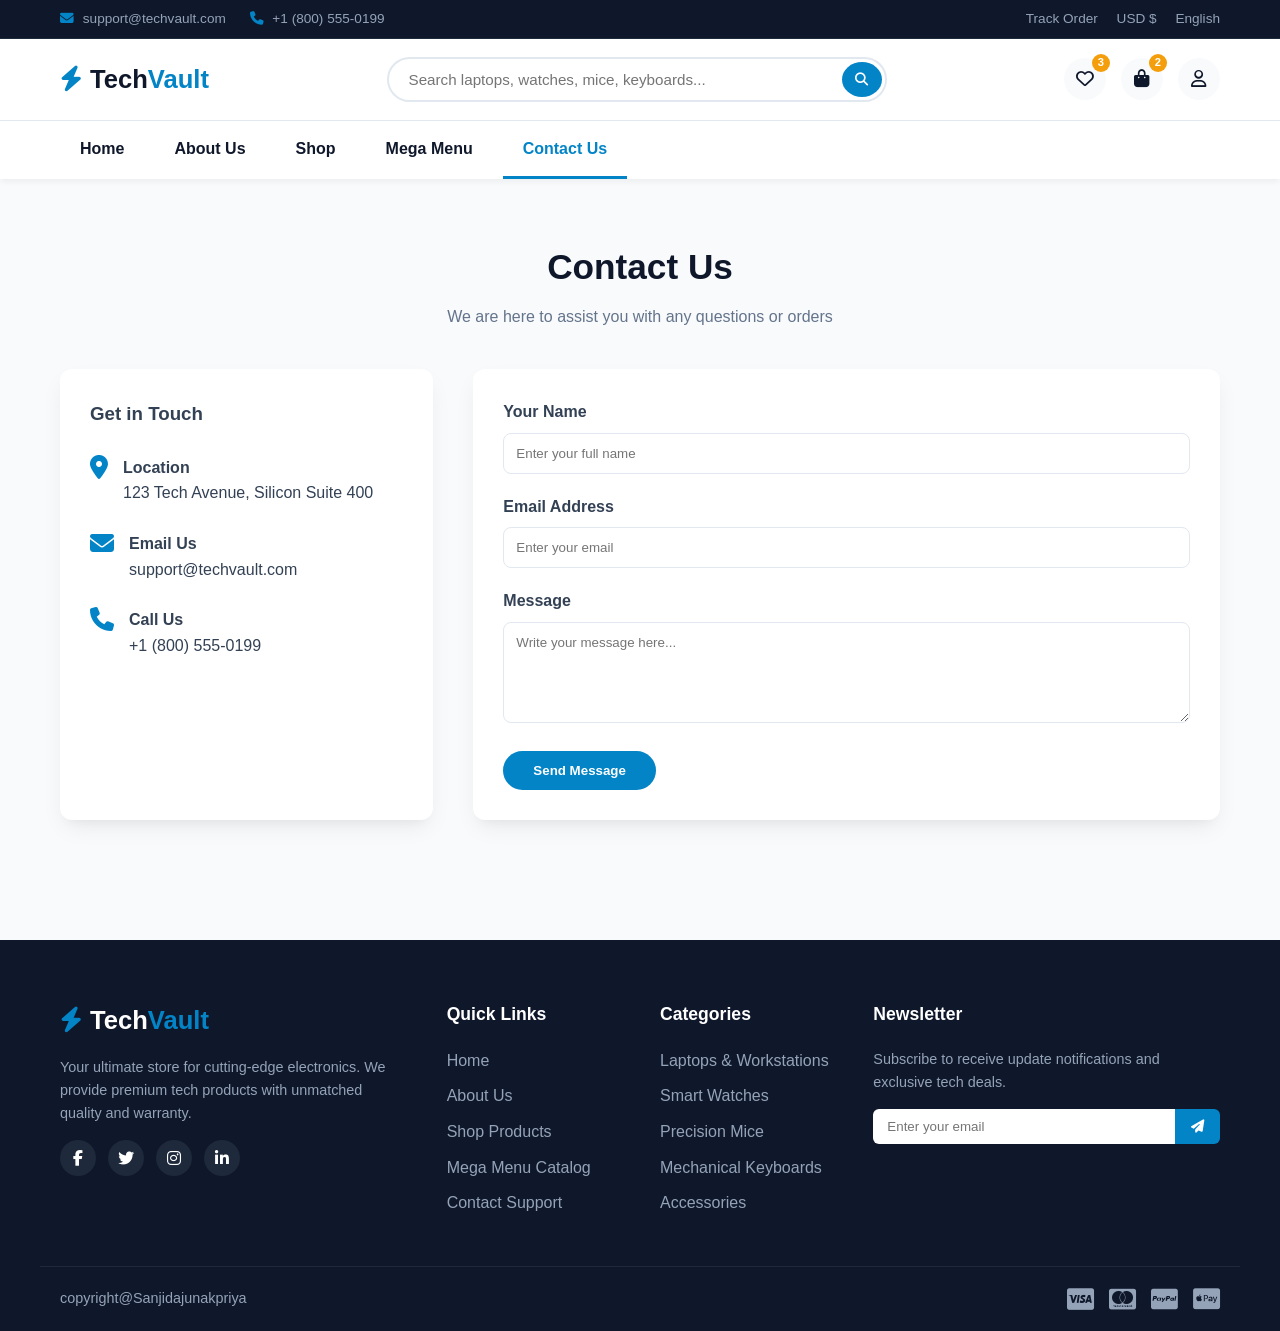
<file: contact.html>
<!DOCTYPE html>
<html lang="en">
<head>
    
    <meta charset="UTF-8">
    <meta name="viewport" content="width=device-width, initial-scale=1.0">
    <title>TechVault - Premium Electronics Shop</title>
    <link href="https://cdnjs.cloudflare.com/ajax/libs/font-awesome/6.4.0/css/all.min.css" rel="stylesheet">
    <link rel="stylesheet" href="style.css">

</head>
<body>
    
    <!-- Top Bar -->
    <div class="top-bar">
        <div class="container top-bar-content">
            <div class="top-info">
                <span><i class="fa-solid fa-envelope"></i> support@techvault.com</span>
                <span><i class="fa-solid fa-phone"></i> +1 (800) 555-0199</span>
            </div>
            <div class="top-links">
                <a href="#">Track Order</a>
                <a href="#">USD $</a>
                <a href="#">English</a>
            </div>
        </div>
    </div>

    <!-- Main Header -->
    <header class="site-header">
        <div class="container header-inner">
            <a href="index.html" class="logo">
                <i class="fa-solid fa-bolt logo-icon"></i>
                <span class="logo-text">Tech<span>Vault</span></span>
            </a>
            
            <div class="search-bar">
                <input type="text" placeholder="Search laptops, watches, mice, keyboards...">
                <button type="submit"><i class="fa-solid fa-magnifying-glass"></i></button>
            </div>

            <div class="header-actions">
                <a href="#" class="action-btn" title="Wishlist">
                    <i class="fa-regular fa-heart"></i>
                    <span class="badge">3</span>
                </a>
                <a href="#" class="action-btn" title="Cart">
                    <i class="fa-solid fa-bag-shopping"></i>
                    <span class="badge">2</span>
                </a>
                <a href="#" class="action-btn" title="Account">
                    <i class="fa-regular fa-user"></i>
                </a>
            </div>
        </div>
    </header>

    <!-- Navigation Bar -->
    <nav class="main-nav">
        <div class="container">
            <ul class="nav-menu">
                <li><a href="index.html" >Home</a></li>
<li><a href="about.html" >About Us</a></li>
<li><a href="shop.html" >Shop</a></li>
<li><a href="mega-menu.html" >Mega Menu</a></li>
<li><a href="contact.html" class="active">Contact Us</a></li>

            </ul>
        </div>
    </nav>


    <section class="section">
        <div class="container">
            <div class="section-title">
                <h2>Contact Us</h2>
                <p>We are here to assist you with any questions or orders</p>
            </div>

            <div class="contact-grid">
                <div class="contact-info-card">
                    <h3>Get in Touch</h3>
                    <br>
                    <div class="info-item">
                        <i class="fa-solid fa-location-dot"></i>
                        <div>
                            <strong>Location</strong>
                            <p>123 Tech Avenue, Silicon Suite 400</p>
                        </div>
                    </div>
                    <div class="info-item">
                        <i class="fa-solid fa-envelope"></i>
                        <div>
                            <strong>Email Us</strong>
                            <p>support@techvault.com</p>
                        </div>
                    </div>
                    <div class="info-item">
                        <i class="fa-solid fa-phone"></i>
                        <div>
                            <strong>Call Us</strong>
                            <p>+1 (800) 555-0199</p>
                        </div>
                    </div>
                </div>

                <form class="contact-form" onsubmit="event.preventDefault(); alert('Thank you! Your message has been sent.');">
                    <div class="form-group">
                        <label>Your Name</label>
                        <input type="text" placeholder="Enter your full name" required>
                    </div>
                    <div class="form-group">
                        <label>Email Address</label>
                        <input type="email" placeholder="Enter your email" required>
                    </div>
                    <div class="form-group">
                        <label>Message</label>
                        <textarea rows="5" placeholder="Write your message here..." required></textarea>
                    </div>
                    <button type="submit" class="btn btn-primary">Send Message</button>
                </form>
            </div>
        </div>
    </section>

    
    <!-- Footer -->
    <footer class="site-footer">
        <div class="container footer-top">
            <div class="footer-col">
                <a href="index.html" class="logo text-white">
                    <i class="fa-solid fa-bolt logo-icon"></i>
                    <span class="logo-text">Tech<span>Vault</span></span>
                </a>
                <p>Your ultimate store for cutting-edge electronics. We provide premium tech products with unmatched quality and warranty.</p>
                <div class="social-links">
                    <a href="#"><i class="fa-brands fa-facebook-f"></i></a>
                    <a href="#"><i class="fa-brands fa-twitter"></i></a>
                    <a href="#"><i class="fa-brands fa-instagram"></i></a>
                    <a href="#"><i class="fa-brands fa-linkedin-in"></i></a>
                </div>
            </div>
            <div class="footer-col">
                <h3>Quick Links</h3>
                <ul>
                    <li><a href="index.html">Home</a></li>
                    <li><a href="about.html">About Us</a></li>
                    <li><a href="shop.html">Shop Products</a></li>
                    <li><a href="mega-menu.html">Mega Menu Catalog</a></li>
                    <li><a href="contact.html">Contact Support</a></li>
                </ul>
            </div>
            <div class="footer-col">
                <h3>Categories</h3>
                <ul>
                    <li><a href="shop.html">Laptops & Workstations</a></li>
                    <li><a href="shop.html">Smart Watches</a></li>
                    <li><a href="shop.html">Precision Mice</a></li>
                    <li><a href="shop.html">Mechanical Keyboards</a></li>
                    <li><a href="shop.html">Accessories</a></li>
                </ul>
            </div>
            <div class="footer-col">
                <h3>Newsletter</h3>
                <p>Subscribe to receive update notifications and exclusive tech deals.</p>
                <form class="newsletter-form" onsubmit="event.preventDefault(); alert('Subscribed successfully!');">
                    <input type="email" placeholder="Enter your email" required>
                    <button type="submit"><i class="fa-solid fa-paper-plane"></i></button>
                </form>
            </div>
        </div>
        <div class="footer-bottom">
            <div class="container footer-bottom-inner">
                <p>copyright@Sanjidajunakpriya</p>
                <div class="payment-icons">
                    <i class="fa-brands fa-cc-visa"></i>
                    <i class="fa-brands fa-cc-mastercard"></i>
                    <i class="fa-brands fa-cc-paypal"></i>
                    <i class="fa-brands fa-cc-apple-pay"></i>
                </div>
            </div>
        </div>
    </footer>

</body>
</html>
</file>
<file: style.css>
/* TechVault E-Commerce Master Stylesheet */
:root {
    --primary: #0284c7;
    --primary-dark: #0369a1;
    --secondary: #0f172a;
    --accent: #f59e0b;
    --text-main: #334155;
    --text-muted: #64748b;
    --bg-light: #f8fafc;
    --card-bg: #ffffff;
    --border-color: #e2e8f0;
    --shadow: 0 10px 25px -5px rgba(0, 0, 0, 0.08), 0 8px 10px -6px rgba(0, 0, 0, 0.04);
    --radius: 12px;
}

* {
    margin: 0;
    padding: 0;
    box-sizing: border-box;
    font-family: 'Segoe UI', Tahoma, Geneva, Verdana, sans-serif;
}

body {
    background-color: var(--bg-light);
    color: var(--text-main);
    line-height: 1.6;
}

a {
    text-decoration: none;
    color: inherit;
    transition: all 0.2s ease;
}

ul {
    list-style: none;
}

.container {
    max-width: 1200px;
    margin: 0 auto;
    padding: 0 20px;
}

/* Header & Topbar */
.top-bar {
    background-color: var(--secondary);
    color: #94a3b8;
    font-size: 0.85rem;
    padding: 8px 0;
    border-bottom: 1px solid #1e293b;
}

.top-bar-content {
    display: flex;
    justify-content: space-between;
    align-items: center;
}

.top-info span {
    margin-right: 20px;
}

.top-info i {
    color: var(--primary);
    margin-right: 5px;
}

.top-links a {
    margin-left: 15px;
    color: #94a3b8;
}

.top-links a:hover {
    color: white;
}

.site-header {
    background: white;
    padding: 18px 0;
    border-bottom: 1px solid var(--border-color);
}

.header-inner {
    display: flex;
    justify-content: space-between;
    align-items: center;
    gap: 20px;
}

.logo {
    display: flex;
    align-items: center;
    gap: 8px;
    font-size: 1.6rem;
    font-weight: 800;
    color: var(--secondary);
}

.logo-icon {
    color: var(--primary);
}

.logo-text span {
    color: var(--primary);
}

.search-bar {
    flex: 1;
    max-width: 500px;
    display: flex;
    position: relative;
}

.search-bar input {
    width: 100%;
    padding: 12px 20px;
    border: 2px solid var(--border-color);
    border-radius: 30px;
    outline: none;
    font-size: 0.95rem;
    transition: border-color 0.2s;
}

.search-bar input:focus {
    border-color: var(--primary);
}

.search-bar button {
    position: absolute;
    right: 5px;
    top: 5px;
    bottom: 5px;
    width: 40px;
    background: var(--primary);
    border: none;
    color: white;
    border-radius: 50%;
    cursor: pointer;
}

.header-actions {
    display: flex;
    gap: 15px;
}

.action-btn {
    position: relative;
    width: 42px;
    height: 42px;
    border-radius: 50%;
    background: var(--bg-light);
    display: flex;
    align-items: center;
    justify-content: center;
    font-size: 1.1rem;
    color: var(--secondary);
}

.action-btn:hover {
    background: var(--primary);
    color: white;
}

.action-btn .badge {
    position: absolute;
    top: -4px;
    right: -4px;
    background: var(--accent);
    color: white;
    font-size: 0.7rem;
    font-weight: bold;
    width: 18px;
    height: 18px;
    border-radius: 50%;
    display: flex;
    align-items: center;
    justify-content: center;
}

/* Nav Bar */
.main-nav {
    background: white;
    box-shadow: 0 4px 6px -1px rgba(0, 0, 0, 0.05);
    position: sticky;
    top: 0;
    z-index: 100;
}

.nav-menu {
    display: flex;
    gap: 10px;
}

.nav-menu li a {
    display: block;
    padding: 15px 20px;
    font-weight: 600;
    color: var(--secondary);
    border-bottom: 3px solid transparent;
}

.nav-menu li a:hover, .nav-menu li a.active {
    color: var(--primary);
    border-bottom-color: var(--primary);
}

/* Banner / Hero */
.hero {
    background: linear-gradient(rgba(15, 23, 42, 0.75), rgba(15, 23, 42, 0.75)), url('https://images.unsplash.com/photo-1498050108023-c5249f4df085?auto=format&fit=crop&w=1200&q=80') center/cover;
    color: white;
    padding: 90px 0;
    text-align: center;
    border-radius: 0 0 24px 24px;
}

.hero h1 {
    font-size: 3rem;
    margin-bottom: 15px;
    font-weight: 800;
}

.hero p {
    font-size: 1.2rem;
    max-width: 600px;
    margin: 0 auto 30px auto;
    color: #cbd5e1;
}

.btn {
    display: inline-block;
    padding: 12px 30px;
    border-radius: 30px;
    font-weight: 700;
    cursor: pointer;
    border: none;
}

.btn-primary {
    background: var(--primary);
    color: white;
}

.btn-primary:hover {
    background: var(--primary-dark);
}

/* Sections */
.section {
    padding: 60px 0;
}

.section-title {
    text-align: center;
    margin-bottom: 40px;
}

.section-title h2 {
    font-size: 2.2rem;
    color: var(--secondary);
    margin-bottom: 8px;
}

.section-title p {
    color: var(--text-muted);
}

/* Product Grid */
.product-grid {
    display: grid;
    grid-template-columns: repeat(auto-fit, minmax(260px, 1fr));
    gap: 30px;
}

.product-card {
    background: var(--card-bg);
    border-radius: var(--radius);
    overflow: hidden;
    box-shadow: var(--shadow);
    transition: transform 0.3s ease;
    border: 1px solid var(--border-color);
}

.product-card:hover {
    transform: translateY(-6px);
}

.product-img {
    height: 220px;
    width: 100%;
    position: relative;
    overflow: hidden;
    background: #f1f5f9;
}

.product-img img {
    width: 100%;
    height: 100%;
    object-fit: cover;
    transition: transform 0.5s ease;
}

.product-card:hover .product-img img {
    transform: scale(1.08);
}

.badge-tag {
    position: absolute;
    top: 12px;
    left: 12px;
    background: var(--accent);
    color: white;
    padding: 4px 10px;
    font-size: 0.75rem;
    font-weight: 700;
    border-radius: 20px;
}

.product-info {
    padding: 20px;
}

.product-category {
    font-size: 0.8rem;
    color: var(--primary);
    font-weight: 700;
    text-transform: uppercase;
}

.product-title {
    font-size: 1.1rem;
    margin: 6px 0;
    color: var(--secondary);
    font-weight: 700;
}

.product-rating {
    color: var(--accent);
    font-size: 0.85rem;
    margin-bottom: 12px;
}

.product-price-row {
    display: flex;
    justify-content: space-between;
    align-items: center;
}

.price {
    font-size: 1.25rem;
    font-weight: 800;
    color: var(--secondary);
}

.add-cart-btn {
    background: var(--bg-light);
    border: 1px solid var(--border-color);
    color: var(--secondary);
    padding: 8px 14px;
    border-radius: 20px;
    font-weight: 600;
    cursor: pointer;
}

.add-cart-btn:hover {
    background: var(--primary);
    color: white;
    border-color: var(--primary);
}

/* Mega Menu Page Styling */
.mega-menu-container {
    background: white;
    padding: 30px;
    border-radius: var(--radius);
    box-shadow: var(--shadow);
    margin: 40px 0;
}

.mega-grid {
    display: grid;
    grid-template-columns: repeat(4, 1fr);
    gap: 30px;
}

.mega-col h4 {
    font-size: 1.1rem;
    color: var(--secondary);
    border-bottom: 2px solid var(--primary);
    padding-bottom: 8px;
    margin-bottom: 15px;
}

.mega-col ul li {
    margin-bottom: 10px;
}

.mega-col ul li a {
    color: var(--text-muted);
    font-size: 0.95rem;
}

.mega-col ul li a:hover {
    color: var(--primary);
    padding-left: 5px;
}

.mega-banner {
    border-radius: 8px;
    overflow: hidden;
    position: relative;
    height: 180px;
}

.mega-banner img {
    width: 100%;
    height: 100%;
    object-fit: cover;
}

.mega-banner-text {
    position: absolute;
    bottom: 15px;
    left: 15px;
    color: white;
    font-weight: bold;
    text-shadow: 0 2px 4px rgba(0,0,0,0.6);
}

/* About Page */
.about-grid {
    display: grid;
    grid-template-columns: 1fr 1fr;
    gap: 40px;
    align-items: center;
}

.about-img img {
    width: 100%;
    border-radius: var(--radius);
    box-shadow: var(--shadow);
}

/* Contact Page */
.contact-grid {
    display: grid;
    grid-template-columns: 1fr 2fr;
    gap: 40px;
}

.contact-info-card {
    background: white;
    padding: 30px;
    border-radius: var(--radius);
    box-shadow: var(--shadow);
}

.info-item {
    display: flex;
    gap: 15px;
    margin-bottom: 25px;
}

.info-item i {
    font-size: 1.5rem;
    color: var(--primary);
}

.contact-form {
    background: white;
    padding: 30px;
    border-radius: var(--radius);
    box-shadow: var(--shadow);
}

.form-group {
    margin-bottom: 20px;
}

.form-group label {
    display: block;
    margin-bottom: 8px;
    font-weight: 600;
}

.form-group input, .form-group textarea {
    width: 100%;
    padding: 12px;
    border: 1px solid var(--border-color);
    border-radius: 8px;
    outline: none;
}

.form-group input:focus, .form-group textarea:focus {
    border-color: var(--primary);
}

/* Footer */
.site-footer {
    background: var(--secondary);
    color: #94a3b8;
    margin-top: 60px;
    padding-top: 60px;
}

.footer-top {
    display: grid;
    grid-template-columns: 2fr 1fr 1fr 2fr;
    gap: 40px;
    padding-bottom: 40px;
    border-bottom: 1px solid #1e293b;
}

.footer-col h3 {
    color: white;
    font-size: 1.1rem;
    margin-bottom: 20px;
}

.footer-col p {
    margin: 15px 0;
    font-size: 0.9rem;
}

.footer-col ul li {
    margin-bottom: 10px;
}

.footer-col ul li a:hover {
    color: white;
}

.text-white {
    color: white !important;
}

.social-links {
    display: flex;
    gap: 12px;
}

.social-links a {
    width: 36px;
    height: 36px;
    border-radius: 50%;
    background: #1e293b;
    display: flex;
    align-items: center;
    justify-content: center;
    color: white;
}

.social-links a:hover {
    background: var(--primary);
}

.newsletter-form {
    display: flex;
}

.newsletter-form input {
    flex: 1;
    padding: 10px 14px;
    border: none;
    border-radius: 6px 0 0 6px;
    outline: none;
}

.newsletter-form button {
    background: var(--primary);
    border: none;
    color: white;
    padding: 0 16px;
    border-radius: 0 6px 6px 0;
    cursor: pointer;
}

.footer-bottom {
    padding: 20px 0;
    font-size: 0.9rem;
}

.footer-bottom-inner {
    display: flex;
    justify-content: space-between;
    align-items: center;
}

.payment-icons {
    font-size: 1.5rem;
    display: flex;
    gap: 15px;
}

@media (max-width: 900px) {
    .mega-grid { grid-template-columns: repeat(2, 1fr); }
    .footer-top { grid-template-columns: 1fr 1fr; }
    .about-grid, .contact-grid { grid-template-columns: 1fr; }
}
</file>
